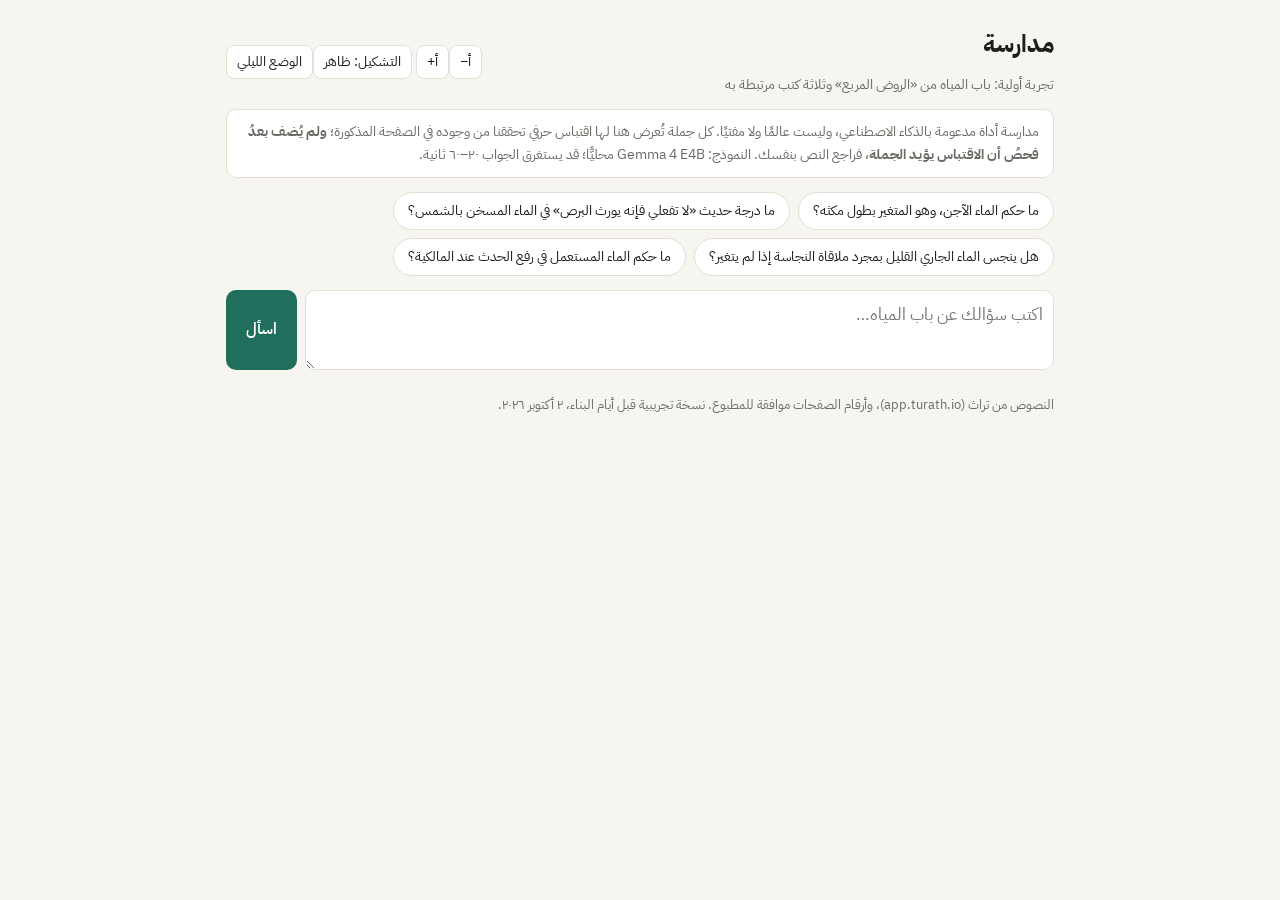
<file: prep/demo/index.html>
<!doctype html>
<html lang="ar" dir="rtl">
<head>
<meta charset="utf-8">
<meta name="viewport" content="width=device-width, initial-scale=1">
<title>مدارسة: تجربة باب المياه</title>
<link rel="preconnect" href="https://fonts.googleapis.com">
<link href="https://fonts.googleapis.com/css2?family=Amiri:wght@400;700&family=IBM+Plex+Sans+Arabic:wght@400;600&display=swap" rel="stylesheet">
<style>
:root{--bg:#f7f5f0;--card:#fff;--ink:#1d1d1b;--muted:#6b6a65;--line:#e3dfd5;--accent:#1f6f5c;--ok:#1f7a3a;--warn:#a86400;--bad:#a12b2b;--mark:#fde68a;--fs:18px}
@media (prefers-color-scheme:dark){:root:not([data-theme="light"]){--bg:#151614;--card:#1f201d;--ink:#ecebe6;--muted:#a3a29b;--line:#34352f;--accent:#5fc4a8;--ok:#58c27a;--warn:#e0a24a;--bad:#e06b6b;--mark:#6b5a12}}
:root[data-theme="dark"]{--bg:#151614;--card:#1f201d;--ink:#ecebe6;--muted:#a3a29b;--line:#34352f;--accent:#5fc4a8;--ok:#58c27a;--warn:#e0a24a;--bad:#e06b6b;--mark:#6b5a12}
*{box-sizing:border-box}
body{margin:0;background:var(--bg);color:var(--ink);font-family:"IBM Plex Sans Arabic",system-ui,sans-serif;font-size:16px;line-height:1.7}
.wrap{max-width:860px;margin:0 auto;padding:16px}
header{display:flex;justify-content:space-between;align-items:center;gap:12px;flex-wrap:wrap}
h1{font-size:24px;margin:8px 0}
.sub{color:var(--muted);font-size:14px;margin:0 0 12px}
.tools button{background:var(--card);color:var(--ink);border:1px solid var(--line);border-radius:8px;padding:4px 10px;cursor:pointer;font:inherit;font-size:14px}
.notice{background:var(--card);border:1px solid var(--line);border-radius:10px;padding:10px 14px;font-size:14px;color:var(--muted)}
.suggest{display:flex;flex-wrap:wrap;gap:8px;margin:14px 0}
.suggest button{background:var(--card);border:1px solid var(--line);color:var(--ink);border-radius:999px;padding:6px 14px;cursor:pointer;font:inherit;font-size:14px}
.suggest button:hover,.tools button:hover{border-color:var(--accent)}
form{display:flex;gap:8px}
textarea{flex:1;min-height:56px;resize:vertical;font:inherit;font-size:17px;padding:10px;border-radius:10px;border:1px solid var(--line);background:var(--card);color:var(--ink)}
form button{background:var(--accent);color:#fff;border:0;border-radius:10px;padding:0 20px;font:inherit;font-weight:600;cursor:pointer}
form button:disabled{opacity:.5;cursor:wait}
.card{background:var(--card);border:1px solid var(--line);border-radius:12px;padding:16px;margin-top:16px}
.badge{display:inline-block;border-radius:999px;padding:2px 12px;font-size:14px;font-weight:600;border:1px solid currentColor}
.s-supported{color:var(--ok)}.s-partial{color:var(--warn)}.s-differing{color:var(--accent)}.s-not_found{color:var(--bad)}
.book{font-family:Amiri,"Noto Naskh Arabic",serif;font-size:var(--fs);line-height:2}
.sent{margin:10px 0}
.chip{display:inline-block;margin-inline-start:6px;font-family:"IBM Plex Sans Arabic",sans-serif;font-size:13px;background:transparent;border:1px solid var(--accent);color:var(--accent);border-radius:6px;padding:0 6px;cursor:pointer}
.meta{color:var(--muted);font-size:13px}
details{margin-top:12px}summary{cursor:pointer;color:var(--muted);font-size:14px}
.passage{border-top:1px solid var(--line);padding:10px 0}.passage.focus{background:color-mix(in srgb,var(--accent) 8%,transparent);border-radius:8px;padding:10px}
.passage h4{margin:0 0 4px;font-size:14px;font-weight:600}
.passage a{color:var(--accent);font-size:13px}
mark{background:var(--mark);color:inherit;border-radius:3px}
.dropped{color:var(--bad);font-size:14px}
.spin{color:var(--muted)}
.foot{margin:24px 0;color:var(--muted);font-size:13px}
@media (max-width:600px){form{flex-direction:column}form button{padding:10px}}
</style>
</head>
<body>
<div class="wrap">
<header>
  <div><h1>مدارسة</h1><p class="sub">تجربة أولية: باب المياه من «الروض المربع» وثلاثة كتب مرتبطة به</p></div>
  <div class="tools" role="group" aria-label="إعدادات العرض">
    <button id="fsDown" title="تصغير الخط">أ−</button><button id="fsUp" title="تكبير الخط">أ+</button>
    <button id="tashkeel" aria-pressed="true">التشكيل: ظاهر</button><button id="theme">الوضع الليلي</button>
  </div>
</header>
<div class="notice">مدارسة أداة مدعومة بالذكاء الاصطناعي، وليست عالمًا ولا مفتيًا. كل جملة تُعرض هنا لها اقتباس حرفي تحققنا من وجوده في الصفحة المذكورة؛ <b>ولم يُضف بعدُ فحصُ أن الاقتباس يؤيد الجملة</b>، فراجع النص بنفسك. النموذج: Gemma 4 E4B محليًّا؛ قد يستغرق الجواب ٢٠–٦٠ ثانية.</div>

<div class="suggest" aria-label="أسئلة مقترحة">
  <button>ما حكم الماء الآجن، وهو المتغير بطول مكثه؟</button>
  <button>ما درجة حديث «لا تفعلي فإنه يورث البرص» في الماء المسخن بالشمس؟</button>
  <button>هل ينجس الماء الجاري القليل بمجرد ملاقاة النجاسة إذا لم يتغير؟</button>
  <button>ما حكم الماء المستعمل في رفع الحدث عند المالكية؟</button>
</div>

<form id="f"><textarea id="q" placeholder="اكتب سؤالك عن باب المياه…" aria-label="السؤال"></textarea><button id="go">اسأل</button></form>
<div id="out" aria-live="polite"></div>
<p class="foot">النصوص من تراث (app.turath.io)، وأرقام الصفحات موافقة للمطبوع. نسخة تجريبية قبل أيام البناء، ٢ أكتوبر ٢٠٢٦.</p>
</div>

<script>
const $=s=>document.querySelector(s), out=$("#out");
const TASH=/[ؐ-ًؚ-ٰٟۖ-ۭ]/g;
const TASH1=new RegExp(TASH.source);
let showTashkeel=true, fs=18, last=null;
const esc=s=>String(s??"").replace(/[&<>"]/g,c=>({"&":"&amp;","<":"&lt;",">":"&gt;",'"':"&quot;"}[c]));
const view=s=>showTashkeel?s:String(s??"").replace(TASH,"");
// highlight the quote inside the passage, ignoring tashkeel differences
function highlight(text,quote){
  const t=view(text); if(!quote) return esc(t);
  const strip=s=>s.replace(TASH,"").replace(/ـ/g,"");
  const map=[];let plain="";
  for(let i=0;i<t.length;i++){const c=t[i];if(!TASH1.test(c)&&c!=="ـ"){map.push(i);plain+=c}}
  const q=strip(quote).trim().replace(/^[«"(]+|[»")]+$/g,"").trim(); const k=plain.indexOf(q);
  if(k<0||!q) return esc(t);
  const a=map[k]; let b=map[k+q.length-1]+1; while(b<t.length&&(TASH1.test(t[b])||t[b]==="ـ")) b++;
  return esc(t.slice(0,a))+"<mark>"+esc(t.slice(a,b))+"</mark>"+esc(t.slice(b));
}
function render(r){
  last=r;
  if(r.error){out.innerHTML=`<div class="card dropped">خطأ: ${esc(r.error)}</div>`;return}
  let h=`<div class="card"><span class="badge s-${r.status}">${esc(r.status_ar)}</span> <span class="meta">${r.seconds} ثانية</span>`;
  if(r.premise_correct===false&&r.sentences.length) h+=`<p class="meta">تنبيه: في السؤال نسبة لم يجدها النظام في النص.</p>`;
  if(r.message) h+=`<p>${esc(r.message)}</p>`;
  const quoteFor={};
  for(const s of r.sentences){
    (quoteFor[s.p]=quoteFor[s.p]||[]).push(s.quote);
    const p=r.passages[s.p-1];
    h+=`<p class="sent">${esc(view(s.text))}<button class="chip" data-p="${s.p}" title="افتح المقطع">${esc(p.book)}، ج${p.vol} ص${p.page}</button></p>`;
  }
  if(r.dropped.length){
    h+=`<details><summary>حُذف ${r.dropped.length} من الجمل لأن التوثيق لم يثبت</summary>`;
    for(const d of r.dropped) h+=`<p class="dropped">✕ ${esc(view(d.text))} <span class="meta">(${esc(d.reason)})</span></p>`;
    h+=`</details>`;
  }
  if(r.passages.length){
    h+=`<details id="ps"${r.sentences.length?"":" open"}><summary>المقاطع التي قرأها النموذج (${r.passages.length})</summary>`;
    for(const p of r.passages){
      const q=(quoteFor[p.n]||[])[0];
      h+=`<div class="passage" id="p${p.n}"><h4>[${p.n}] ${esc(p.book)}، ج${p.vol} ص${p.page} · ${p.kind==="text"?"متن وشرح":esc(p.kind)} · <a href="${p.link}" target="_blank" rel="noopener">افتح الصفحة في تراث</a></h4><div class="book">${highlight(p.text,q)}</div></div>`;
    }
    h+=`</details>`;
  }
  out.innerHTML=h+`</div>`;
  out.querySelectorAll(".chip").forEach(b=>b.onclick=()=>{
    $("#ps").open=true; document.querySelectorAll(".passage").forEach(x=>x.classList.remove("focus"));
    const el=$("#p"+b.dataset.p); el.classList.add("focus"); el.scrollIntoView({behavior:"smooth",block:"center"});
  });
}
async function ask(q){
  if(!q.trim()) return;
  $("#go").disabled=true; let t=0;
  out.innerHTML=`<div class="card spin" id="sp">يبحث في الكتب ويكتب الجواب… 0 ث</div>`;
  const timer=setInterval(()=>{t++;const sp=$("#sp");if(sp)sp.textContent=`يبحث في الكتب ويكتب الجواب… ${t} ث`},1000);
  try{const r=await fetch("/ask",{method:"POST",headers:{"Content-Type":"application/json"},body:JSON.stringify({question:q})});render(await r.json())}
  catch(e){render({error:String(e)})}
  finally{clearInterval(timer);$("#go").disabled=false}
}
$("#f").onsubmit=e=>{e.preventDefault();ask($("#q").value)};
$("#q").addEventListener("keydown",e=>{if(e.key==="Enter"&&!e.shiftKey){e.preventDefault();ask($("#q").value)}});
document.querySelectorAll(".suggest button").forEach(b=>b.onclick=()=>{$("#q").value=b.textContent;ask(b.textContent)});
$("#fsUp").onclick=()=>{fs=Math.min(30,fs+2);document.documentElement.style.setProperty("--fs",fs+"px")};
$("#fsDown").onclick=()=>{fs=Math.max(14,fs-2);document.documentElement.style.setProperty("--fs",fs+"px")};
$("#tashkeel").onclick=e=>{showTashkeel=!showTashkeel;e.target.textContent="التشكيل: "+(showTashkeel?"ظاهر":"مخفي");e.target.setAttribute("aria-pressed",showTashkeel);if(last)render(last)};
$("#theme").onclick=()=>{const d=document.documentElement;const dark=d.dataset.theme==="dark"||(!d.dataset.theme&&matchMedia("(prefers-color-scheme: dark)").matches);d.dataset.theme=dark?"light":"dark"};
</script>
</body>
</html>
</file>
